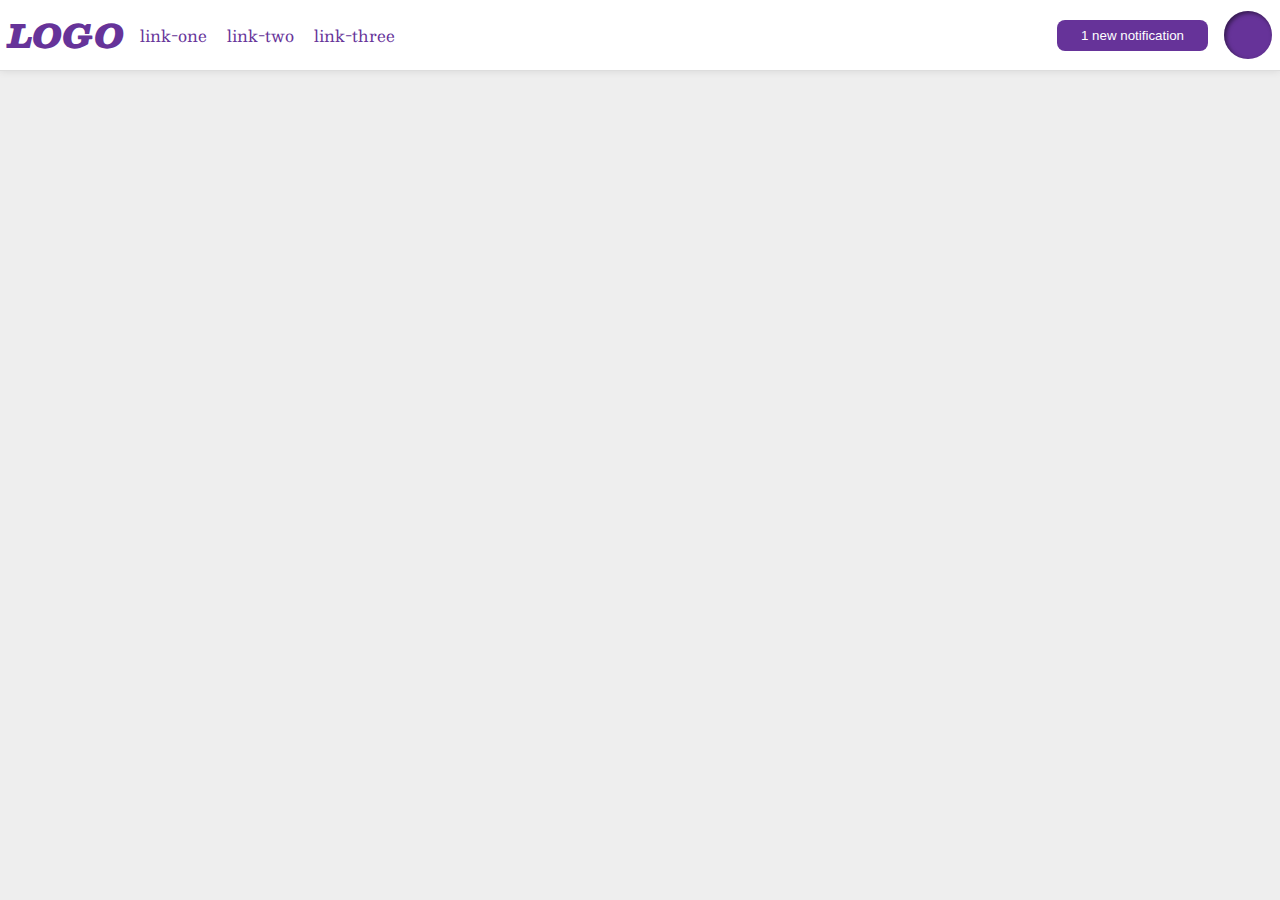
<file: flex/03-flex-header-2/index.html>
<!DOCTYPE html>
<html lang="en">
  <head>
    <meta charset="UTF-8">
    <meta http-equiv="X-UA-Compatible" content="IE=edge">
    <meta name="viewport" content="width=device-width, initial-scale=1.0">
    <title>Flex Header 2</title>
    <link rel="stylesheet" href="style.css">
  </head>
  <body>
    <div class="header">
      <div class="left">
        <div class="logo">
          LOGO
        </div>
        <ul class="links">
          <li><a href="google.com">link-one</a></li>
          <li><a href="google.com">link-two</a></li>
          <li><a href="google.com">link-three</a></li>
        </ul>
      </div>
      <div class="right">
        <button class="notifications">
          1 new notification
        </button>
        <div class="profile-image"></div>
    </div>
    </div>
  </body>
</html>
</file>
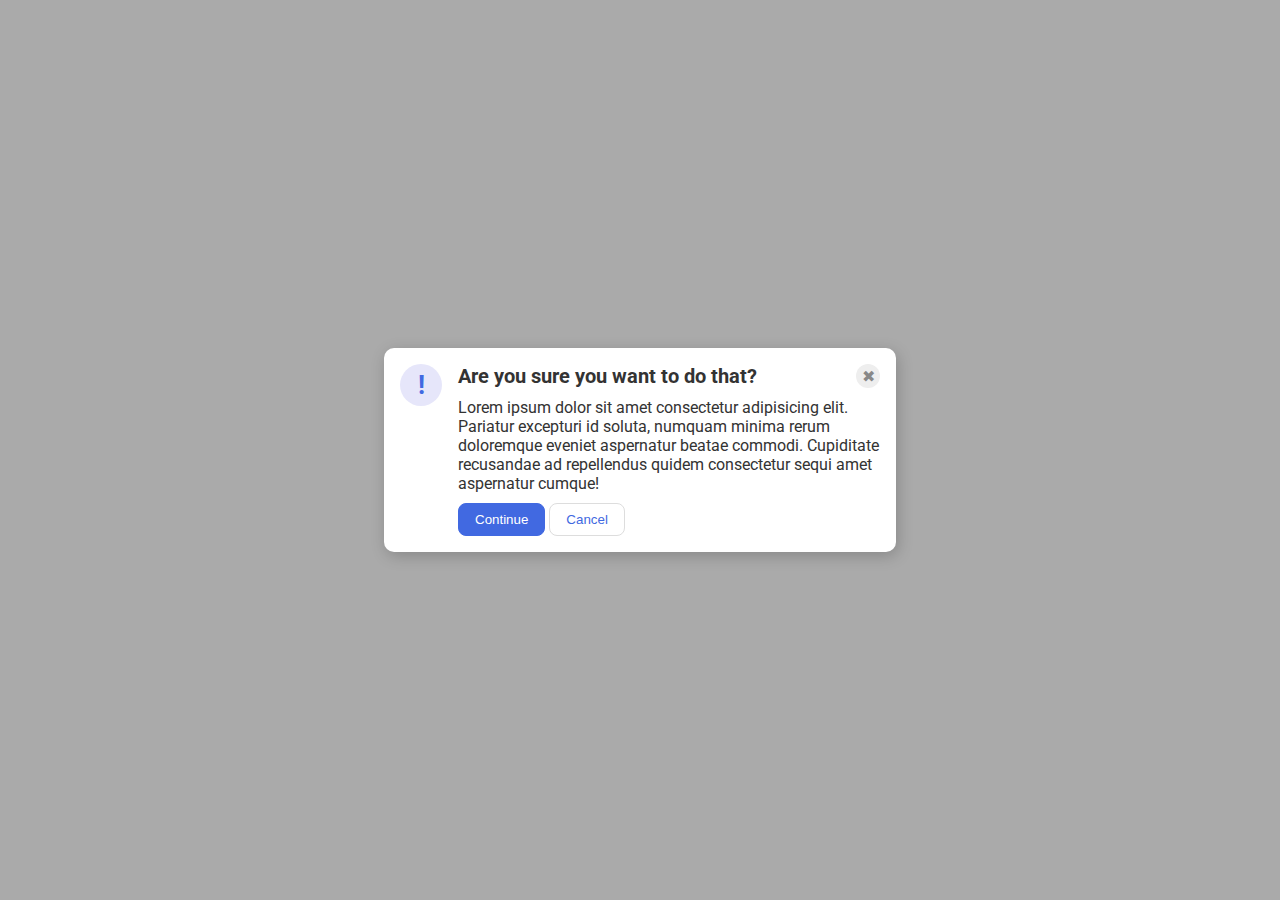
<file: flex/05-flex-modal/index.html>
<!DOCTYPE html>
<html lang="en">
  <head>
    <meta charset="UTF-8">
    <meta http-equiv="X-UA-Compatible" content="IE=edge">
    <meta name="viewport" content="width=device-width, initial-scale=1.0">
    <link rel="stylesheet" href="style.css">
    <title>Modal</title>
  </head>
  <body>
    <div class="modal">
      <div class="icon">!</div>

      <div class="container">
        <div class="header">Are you sure you want to do that?
          <div class="close-button">✖</div>
        </div>
        <div class="text">Lorem ipsum dolor sit amet consectetur adipisicing elit. Pariatur excepturi id soluta, numquam minima rerum doloremque eveniet aspernatur beatae commodi. Cupiditate recusandae ad repellendus quidem consectetur sequi amet aspernatur cumque!</div>
        
        <button class="continue">Continue</button>
        <button class="cancel">Cancel</button>
      </div>
    </div>
  </body>
</html>
</file>
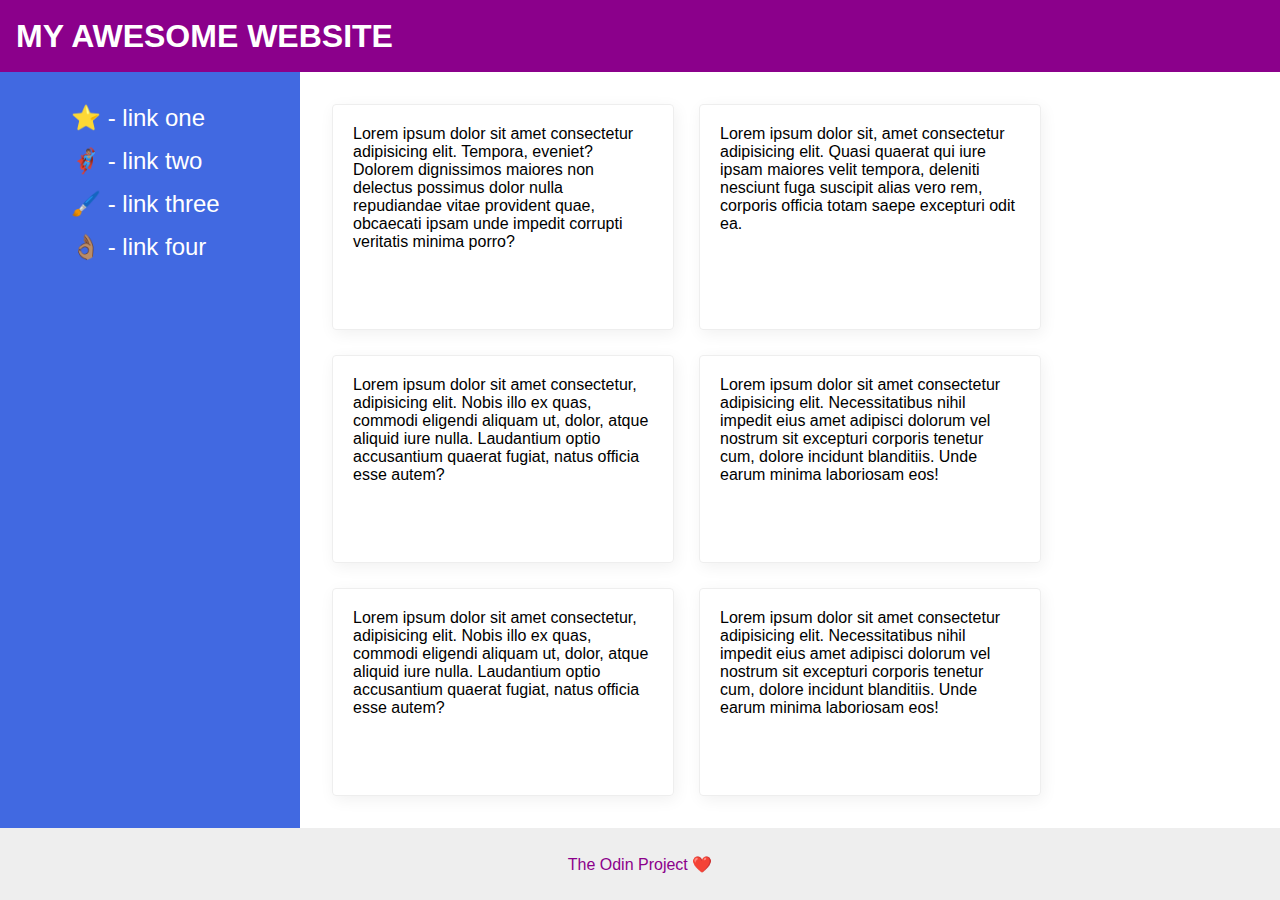
<file: flex/07-flex-layout-2/index.html>
<!DOCTYPE html>
<html lang="en">
  <head>
    <meta charset="UTF-8">
    <meta http-equiv="X-UA-Compatible" content="IE=edge">
    <meta name="viewport" content="width=device-width, initial-scale=1.0">
    <title>The Holy Grail</title>
    <link rel="stylesheet" href="style.css">
  </head>
  <body>
    <div class="header">
      MY AWESOME WEBSITE
    </div>

    <div class="container">
      <div class="sidebar">
        <ul>
          <li><a href="#">⭐ - link one</a></li>
          <li><a href="#">🦸🏽‍♂️ - link two</a></li>
          <li><a href="#">🖌️ - link three</a></li>
          <li><a href="#">👌🏽 - link four</a></li>
        </ul>

      </div>
      <div class="wrapper">
        
      <div class="card">Lorem ipsum dolor sit amet consectetur adipisicing elit. Tempora, eveniet? Dolorem dignissimos maiores non delectus possimus dolor nulla repudiandae vitae provident quae, obcaecati ipsam unde impedit corrupti veritatis minima porro?</div>
      <div class="card">Lorem ipsum dolor sit, amet consectetur adipisicing elit. Quasi quaerat qui iure ipsam maiores velit tempora, deleniti nesciunt fuga suscipit alias vero rem, corporis officia totam saepe excepturi odit ea.</div>
      <div class="card">Lorem ipsum dolor sit amet consectetur, adipisicing elit. Nobis illo ex quas, commodi eligendi aliquam ut, dolor, atque aliquid iure nulla. Laudantium optio accusantium quaerat fugiat, natus officia esse autem?</div>
      <div class="card">Lorem ipsum dolor sit amet consectetur adipisicing elit. Necessitatibus nihil impedit eius amet adipisci dolorum vel nostrum sit excepturi corporis tenetur cum, dolore incidunt blanditiis. Unde earum minima laboriosam eos!</div>
      <div class="card">Lorem ipsum dolor sit amet consectetur, adipisicing elit. Nobis illo ex quas, commodi eligendi aliquam ut, dolor, atque aliquid iure nulla. Laudantium optio accusantium quaerat fugiat, natus officia esse autem?</div>
      <div class="card">Lorem ipsum dolor sit amet consectetur adipisicing elit. Necessitatibus nihil impedit eius amet adipisci dolorum vel nostrum sit excepturi corporis tenetur cum, dolore incidunt blanditiis. Unde earum minima laboriosam eos!</div> 
  
      </div>

    </div>


    <div class="footer">
      The Odin Project ❤️
    </div>
  </body>
</html>
</file>
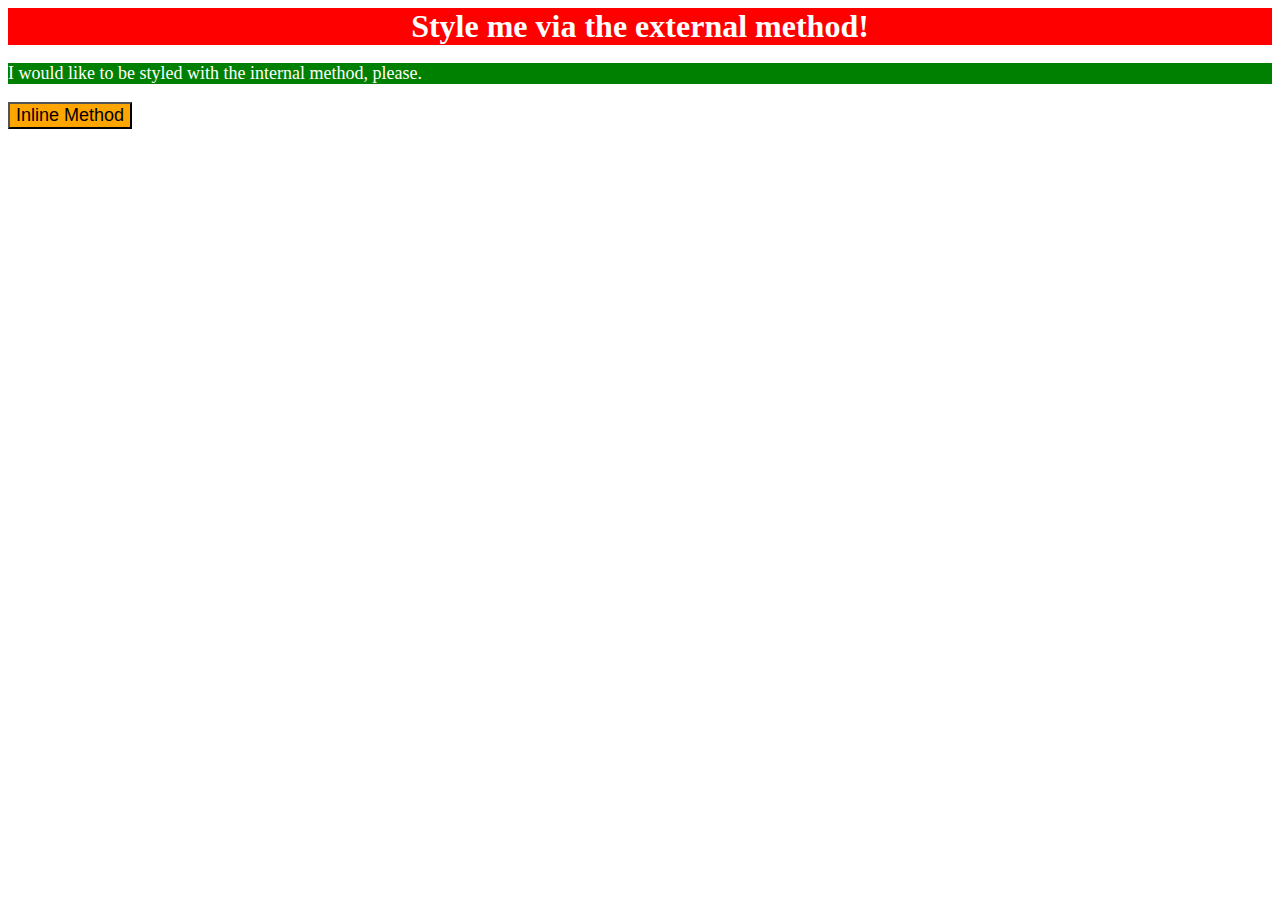
<file: foundations/01-css-methods/index.html>
<!DOCTYPE html>
<html lang="en">
  <head>
    <meta charset="UTF-8">
    <meta http-equiv="X-UA-Compatible" content="IE=edge">
    <meta name="viewport" content="width=device-width, initial-scale=1.0">
    <link rel="stylesheet" href="style.css">
    <title>Methods for Adding CSS</title>
    <style>
      p {
        background-color: green;
        color: white;
        font-size: 18px;
      }
    </style>
  </head>
  <body>
    <div>Style me via the external method!</div>
    <p>I would like to be styled with the internal method, please.</p>
    <button style="background-color: orange; font-size: 18px;">Inline Method</button>
  </body>
</html>
</file>
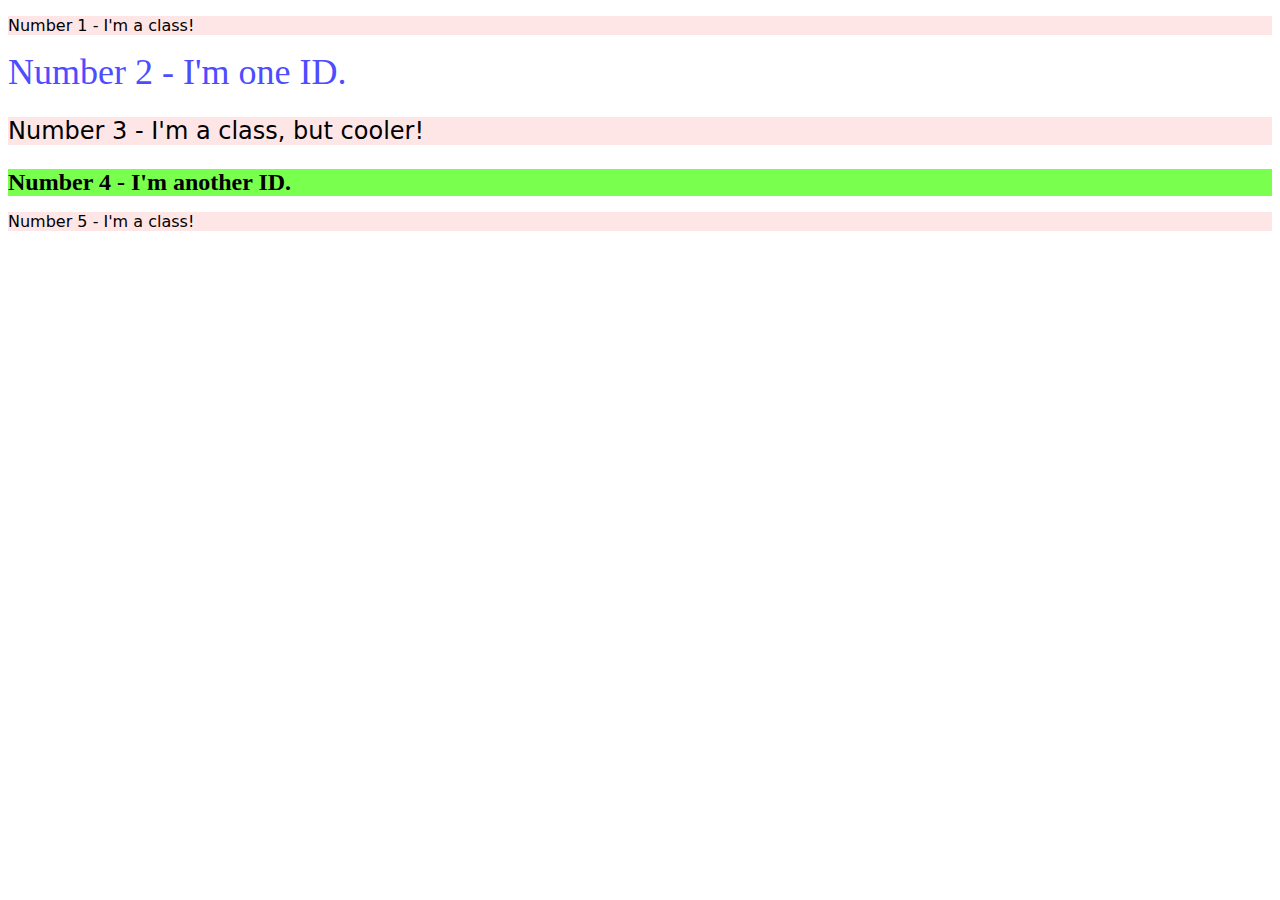
<file: foundations/02-class-id-selectors/index.html>
<!DOCTYPE html>
<html lang="en">
  <head>
    <meta charset="UTF-8">
    <meta http-equiv="X-UA-Compatible" content="IE=edge">
    <meta name="viewport" content="width=device-width, initial-scale=1.0">
    <title>Class and ID Selectors</title>
    <link rel="stylesheet" href="style.css">
  </head>
  <body>
    <p class="odd">Number 1 - I'm a class!</p>
    <div id="second">Number 2 - I'm one ID.</div>
    <p class="odd adjust-font-size">Number 3 - I'm a class, but cooler!</p>
    <div id="fourth">Number 4 - I'm another ID.</div>
    <p class="odd">Number 5 - I'm a class!</p>
  </body>
</html>
</file>
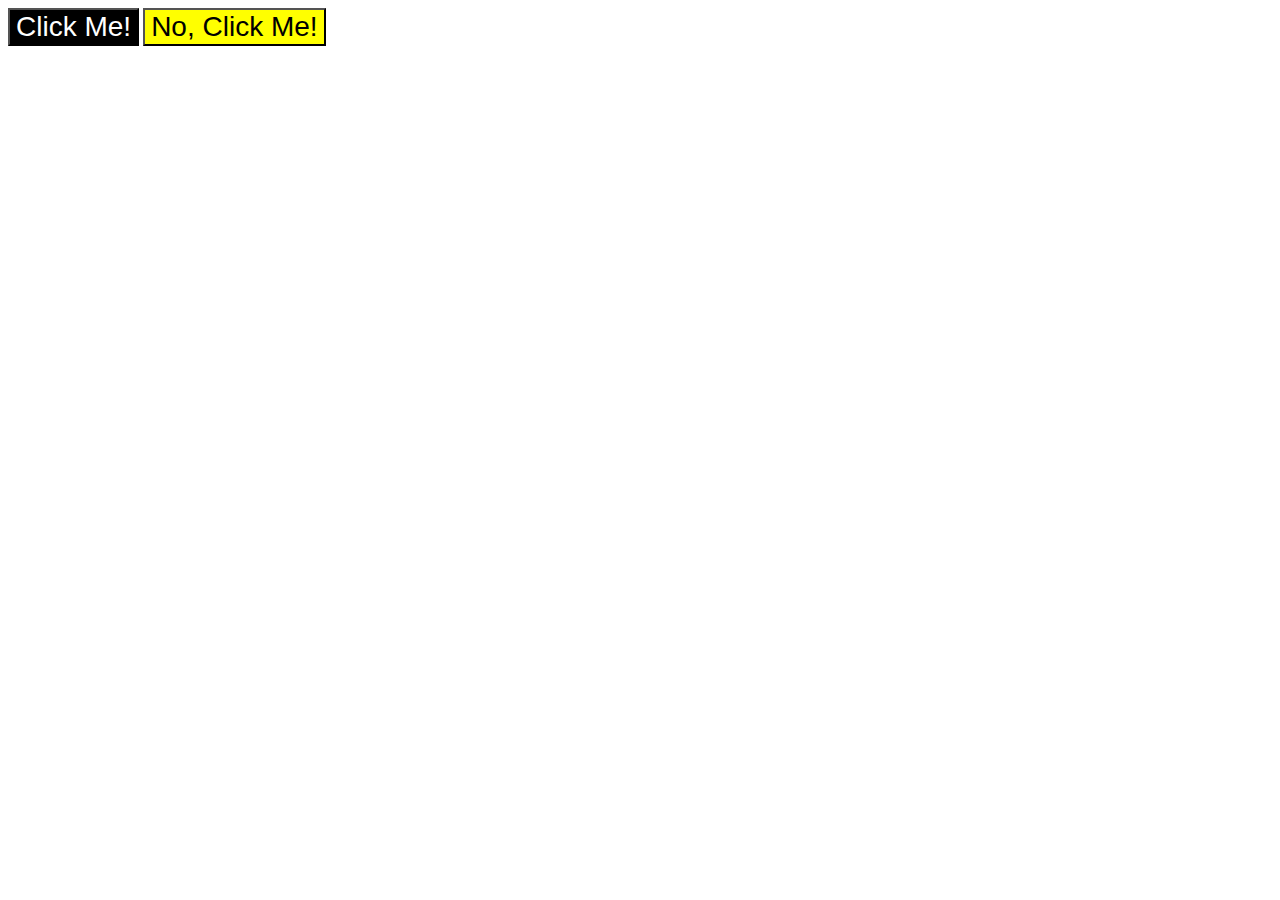
<file: foundations/03-grouping-selectors/index.html>
<!DOCTYPE html>
<html lang="en">
  <head>
    <meta charset="UTF-8">
    <meta http-equiv="X-UA-Compatible" content="IE=edge">
    <meta name="viewport" content="width=device-width, initial-scale=1.0">
    <title>Grouping Selectors</title>
    <link rel="stylesheet" href="style.css">
  </head>
  <body>
    <button class="first both">Click Me!</button>
    <button class="second both">No, Click Me!</button>
  </body>
</html>
</file>
<file: flex/03-flex-header-2/style.css>
/* this is some magical font-importing.  
you'll learn about it later. */
@import url('https://fonts.googleapis.com/css2?family=Besley:ital,wght@0,400;1,900&display=swap');

body {
  margin: 0;
  background: #eee;
  font-family: Besley, serif;
}

.header {
  background: white;
  border-bottom: 1px solid #ddd;
  box-shadow: 0 0 8px rgba(0,0,0,.1);
  display: flex;
  align-items: center;
  gap: 16px;
  padding: 8px;
  justify-content: space-between;
}

.profile-image {
  background: rebeccapurple;
  box-shadow: inset 2px 2px 4px rgba(0,0,0,.5);
  border-radius: 50%;
  width: 48px;
  height: 48px;
  flex-shrink: 0;
}

.logo {
  color: rebeccapurple;
  font-size: 32px;
  font-weight: 900;
  font-style: italic;
}

button {
  border: none;
  border-radius: 8px;
  background: rebeccapurple;
  color: white;
  padding: 8px 24px;
}

a {
  /* this removes the line under our links */
  text-decoration: none;
  color: rebeccapurple;
}

ul {
  margin: 0px;
  padding: 0px;
  list-style-type: none;
  display: flex;
  gap: 20px;
} 


.left, .right {
  display: flex;
  align-items: center;
  gap: 16px;
}
</file>
<file: flex/05-flex-modal/style.css>
@import url('https://fonts.googleapis.com/css2?family=Roboto:wght@400;700&display=swap');

html, body {
  height: 100%;
}

body {
  font-family: Roboto, sans-serif;
  margin: 0;
  background: #aaa;
  color: #333;
  /* I'll give you this one for free lol */
  display: flex;
  align-items: center;
  justify-content: center;
}

.modal {
  background: white;
  width: 480px;
  border-radius: 10px;
  box-shadow: 2px 4px 16px rgba(0,0,0,.2);
  display: flex;
  padding: 16px;
  gap: 16px;
}

.icon {
  color: royalblue;
  font-size: 26px;
  font-weight: 700;
  background: lavender;
  width: 42px;
  height: 42px;
  border-radius: 50%;
  display: flex;
  align-items: center;
  justify-content: center;
  flex-shrink: 0;
}

.header {
  font-weight: 700;
  font-size: 20px;
  display: flex;
  justify-content: space-between;
}

.text {
  margin: 10px 0px;
}

.close-button {
  background: #eee;
  border-radius: 50%;
  color: #888;
  font-weight: 400;
  font-size: 16px;
  height: 24px;
  width: 24px;
  display: flex;
  align-items: center;
  justify-content: center;
  flex-shrink: 0;
}


button {
  padding: 8px 16px;
  border-radius: 8px;
}

button.continue {
  background: royalblue;
  border: 1px solid royalblue;
  color: white;
}

button.cancel {
  background: white;
  border: 1px solid #ddd;
  color: royalblue;
}
</file>
<file: flex/07-flex-layout-2/style.css>
body {
  font-family: -apple-system, BlinkMacSystemFont, 'Segoe UI', Roboto, Oxygen, Ubuntu, Cantarell, 'Open Sans', 'Helvetica Neue', sans-serif;
  margin: 0;
  min-height: 100vh;
  display: flex;
  flex-direction: column;
}

.header {
  height: 72px;
  background: darkmagenta;
  color: white;
  font-size: 32px;
  font-weight: 900;
  padding: 0px 16px;
  display: flex;
  align-items: center;
}
.container {
  display: flex;
  flex: 1;
}

.wrapper {
  display: flex;
  /* flex-direction: column; */
  padding-top: 32px;
  padding-left: 32px;
  padding-bottom: 32px;
  flex-wrap: wrap;
  gap: 25px;
}

.footer {
  height: 72px;
  background: #eee;
  color: darkmagenta;
  display: flex;
  justify-content: center;
  align-items: center;
}

.sidebar {
  width: 300px;
  background: royalblue;
  box-sizing: border-box;
  flex: 1 0 300px;
  padding: 16px;
}

.card {
  border: 1px solid #eee;
  box-shadow: 2px 4px 16px rgba(0,0,0,.06);
  border-radius: 4px;
  flex: 0 0 300px;
  padding: 20px;
}

.sidebar a {
  text-decoration: none;
  color: white;
  font-size: 24px;
}

ul {
  list-style: none;
}

li {
  margin: 15px;
}
</file>
<file: foundations/01-css-methods/style.css>
div {
    background-color: red;
    color: white;
    text-align: center;
    font-size: 32px;
    font-weight: 700;
}
</file>
<file: foundations/02-class-id-selectors/style.css>
.odd {
    background-color: #ffe6e6;
    font-family: "Verdana", "DejaVu Sans", sans-serif;
}

#second {
    color: #4d4dff;
    font-size: 36px;
}


.adjust-font-size {
    font-size: 24px;
}

#fourth {
    background-color: #79ff4d;
    font-size: 24px;
    font-weight: 700;
}
</file>
<file: foundations/03-grouping-selectors/style.css>
.first {
    background-color: black;
    color: white;
}

.second {
    background-color: yellow;
}


.first,
.second {
    font-size: 28px;
    font-family: Helvetica, 'Times New Roman', sans-serif;
}
</file>
